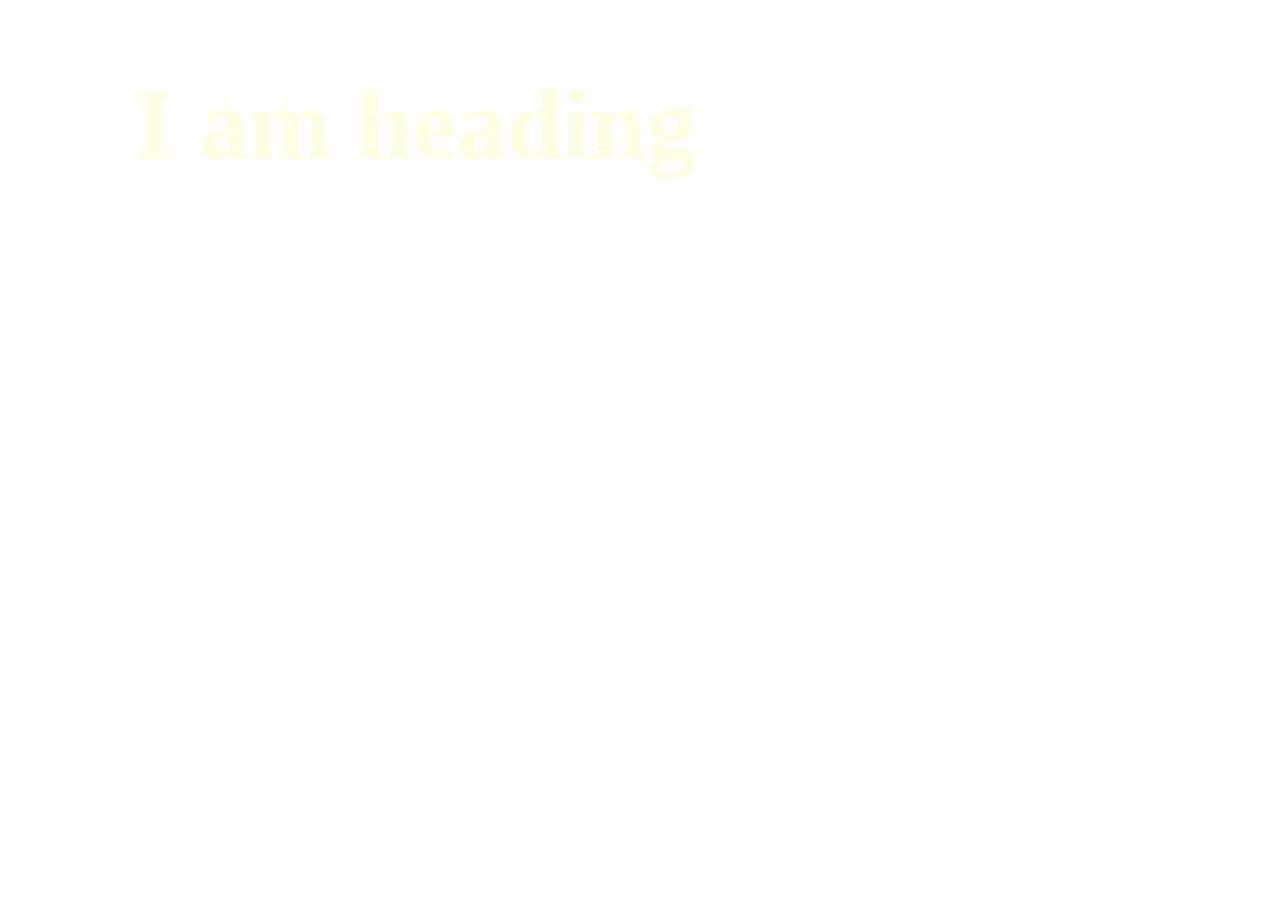
<file: section9_before/background/index.html>
<!DOCTYPE html>
<html lang="en">
<head>
    <meta charset="UTF-8">
    <meta http-equiv="X-UA-Compatible" content="IE=edge">
    <meta name="viewport" content="width=device-width, initial-scale=1.0">
    <link rel="stylesheet" href="app.css">
    <title>Document</title>
</head>
<body>
    <section>
        <h1>I am heading</h1>
    </section>
</body>
</html>
</file>
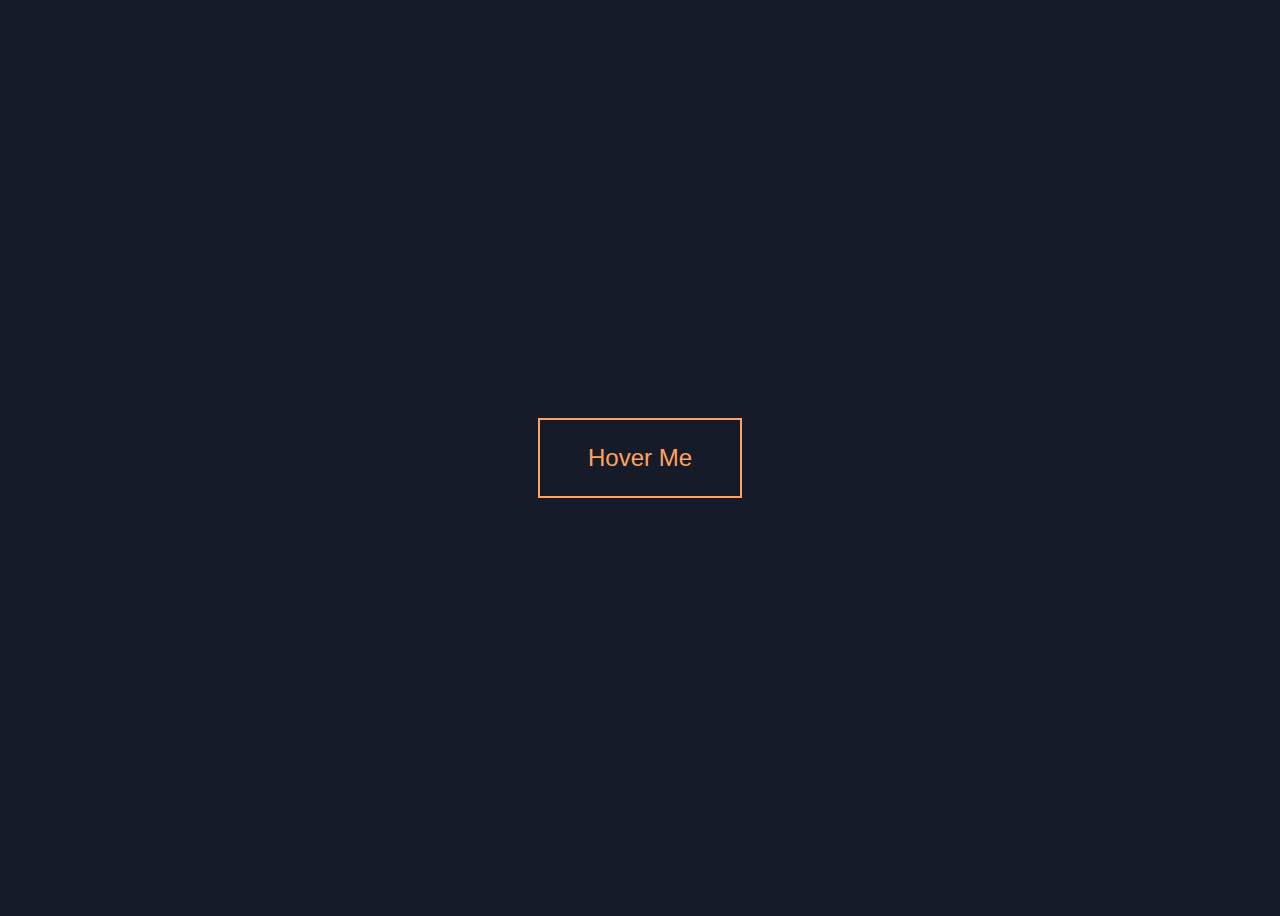
<file: section9_before/button/index.html>
<!DOCTYPE html>
<html lang="en">
    <head>
        <meta charset="UTF-8" />
        <meta http-equiv="X-UA-Compatible" content="IE=edge" />
        <meta name="viewport" content="width=device-width, initial-scale=1.0" />
        <link rel="stylesheet" href="app.css" />
        <link href="https://fonts.googleapis.com/css2?family=Roboto+Mono:wght@300&display=swap" rel="stylesheet">
        <title>Document</title>
    </head>
    <body>
        <div>
            <button>Hover Me</button>
        </div>
    </body>
</html>
</file>
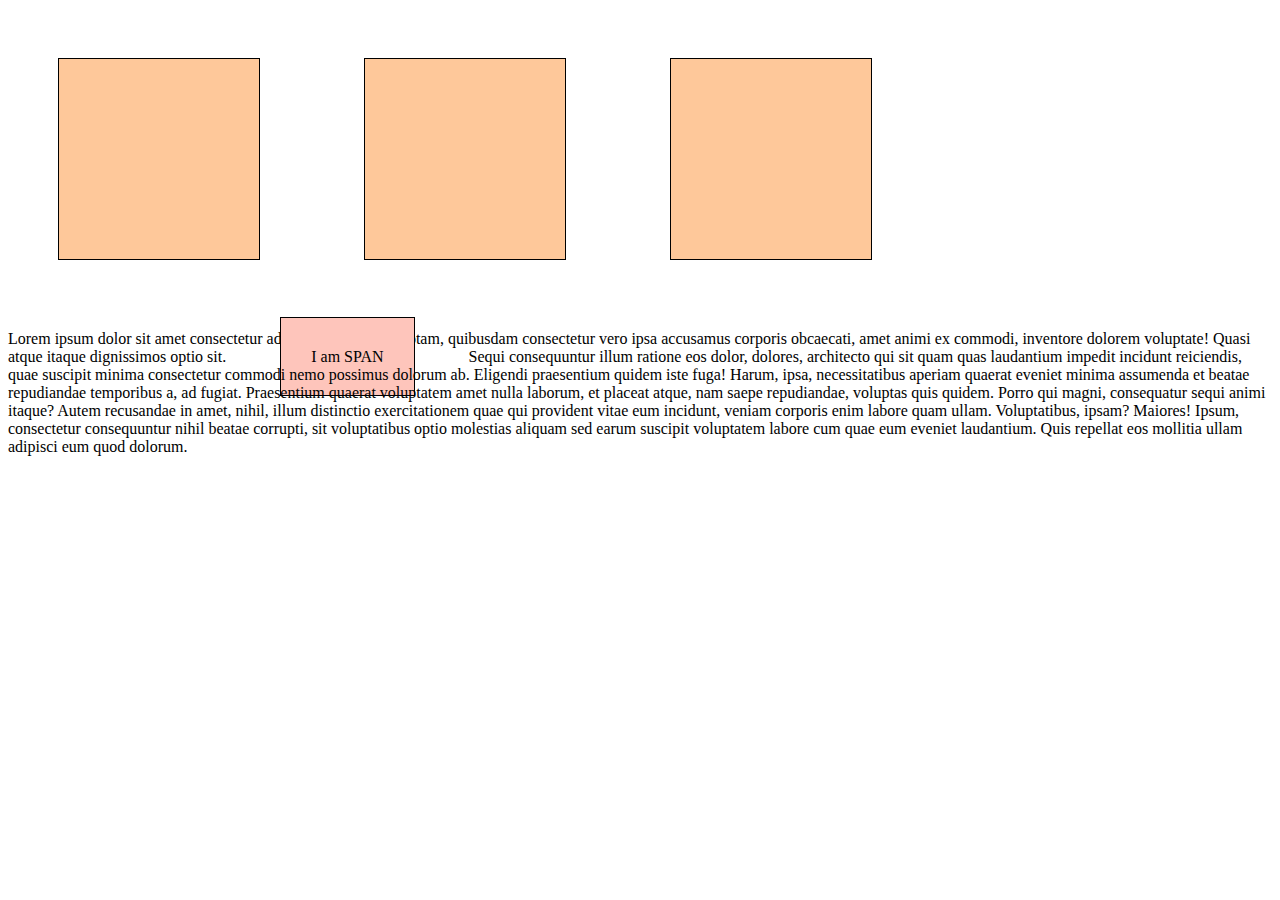
<file: section9_before/display/index.html>
<!DOCTYPE html>
<html lang="en">
    <head>
        <meta charset="UTF-8" />
        <meta http-equiv="X-UA-Compatible" content="IE=edge" />
        <meta name="viewport" content="width=device-width, initial-scale=1.0" />
        <link rel="stylesheet" href="app.css" />
        <title>Document</title>
    </head>
    <body>
        <!-- 
    <h1>I am H1</h1>
    <h1>I am also H1</h1>

    <span>I am Span</span>
    <span>I am Span, too</span> 
    -->
        <div></div>
        <div></div>
        <div></div>
        <h1>I am H1</h1>
        <h1>I am also H1</h1>
        <p>
            Lorem ipsum dolor sit amet consectetur adipisicing elit. Rem totam, quibusdam consectetur vero ipsa
            accusamus corporis obcaecati, amet animi ex commodi, inventore dolorem voluptate! Quasi atque itaque
            dignissimos optio sit.
            <span>I am SPAN</span>
            Sequi consequuntur illum ratione eos dolor, dolores, architecto qui sit quam quas laudantium impedit
            incidunt reiciendis, quae suscipit minima consectetur commodi nemo possimus dolorum ab. Eligendi praesentium
            quidem iste fuga! Harum, ipsa, necessitatibus aperiam quaerat eveniet minima assumenda et beatae repudiandae
            temporibus a, ad fugiat. Praesentium quaerat voluptatem amet nulla laborum, et placeat atque, nam saepe
            repudiandae, voluptas quis quidem. Porro qui magni, consequatur sequi animi itaque? Autem recusandae in
            amet, nihil, illum distinctio exercitationem quae qui provident vitae eum incidunt, veniam corporis enim
            labore quam ullam. Voluptatibus, ipsam? Maiores! Ipsum, consectetur consequuntur nihil beatae corrupti, sit
            voluptatibus optio molestias aliquam sed earum suscipit voluptatem labore cum quae eum eveniet laudantium.
            Quis repellat eos mollitia ullam adipisci eum quod dolorum.
        </p>
    </body>
</html>
</file>
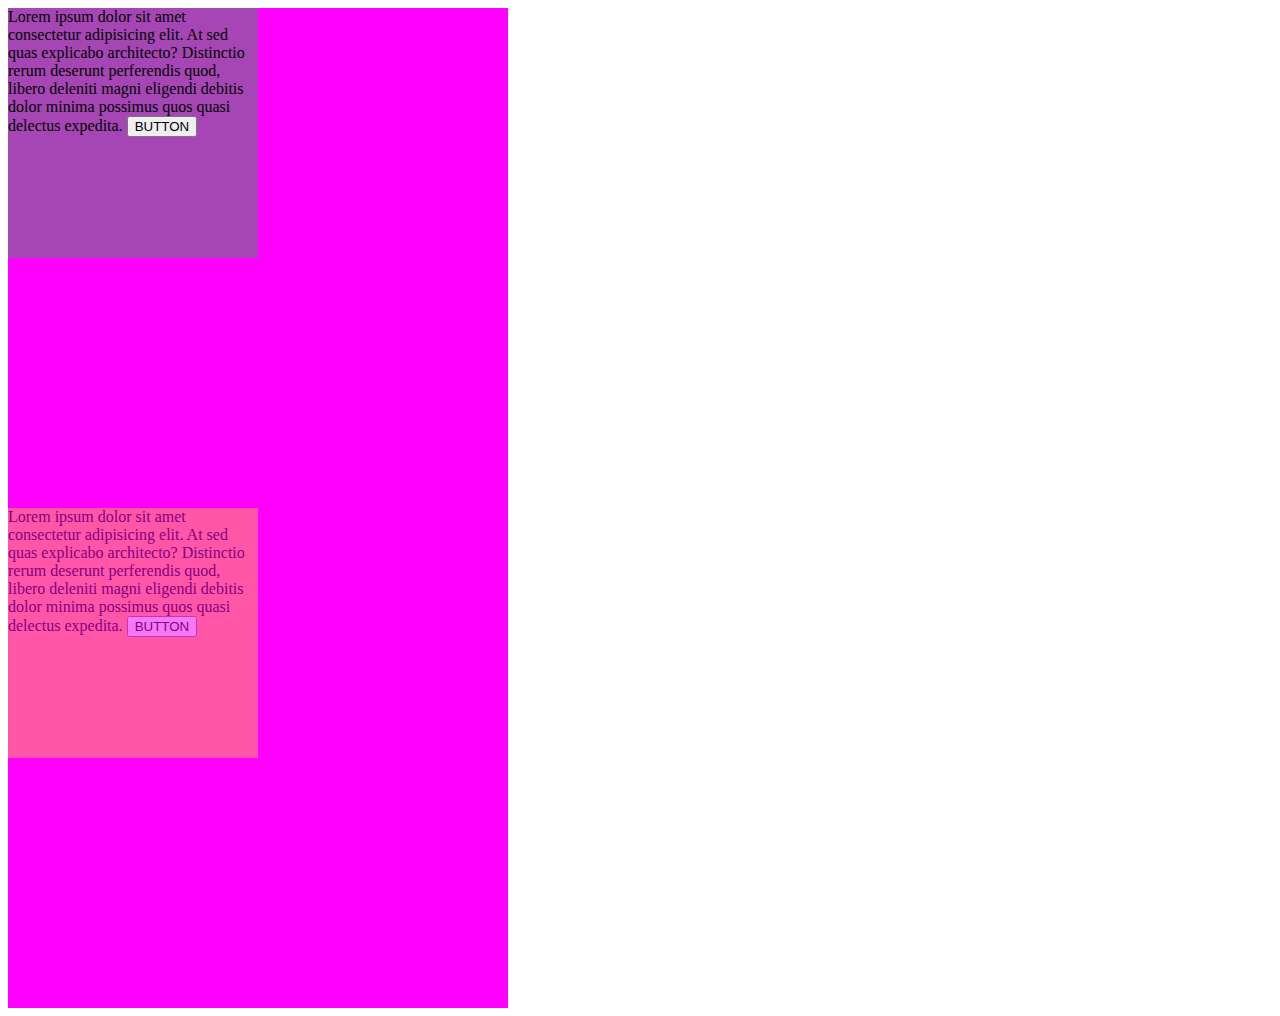
<file: section9_before/opacity/index.html>
<!DOCTYPE html>
<html lang="en">
    <head>
        <meta charset="UTF-8" />
        <meta http-equiv="X-UA-Compatible" content="IE=edge" />
        <meta name="viewport" content="width=device-width, initial-scale=1.0" />
        <title>Document</title>
        <link rel="stylesheet" href="app.css" />
    </head>
    <body>
        <section>
            <div id="rgba">
                Lorem ipsum dolor sit amet consectetur adipisicing elit. At sed quas explicabo architecto? Distinctio
                rerum deserunt perferendis quod, libero deleniti magni eligendi debitis dolor minima possimus quos quasi
                delectus expedita.
                <button>BUTTON</button>
            </div>
        </section>
        <section>
            <div id="opacity">
                Lorem ipsum dolor sit amet consectetur adipisicing elit. At sed quas explicabo architecto? Distinctio
                rerum deserunt perferendis quod, libero deleniti magni eligendi debitis dolor minima possimus quos quasi
                delectus expedita.
                <button>BUTTON</button>
            </div>
        </section>
    </body>
</html>
</file>
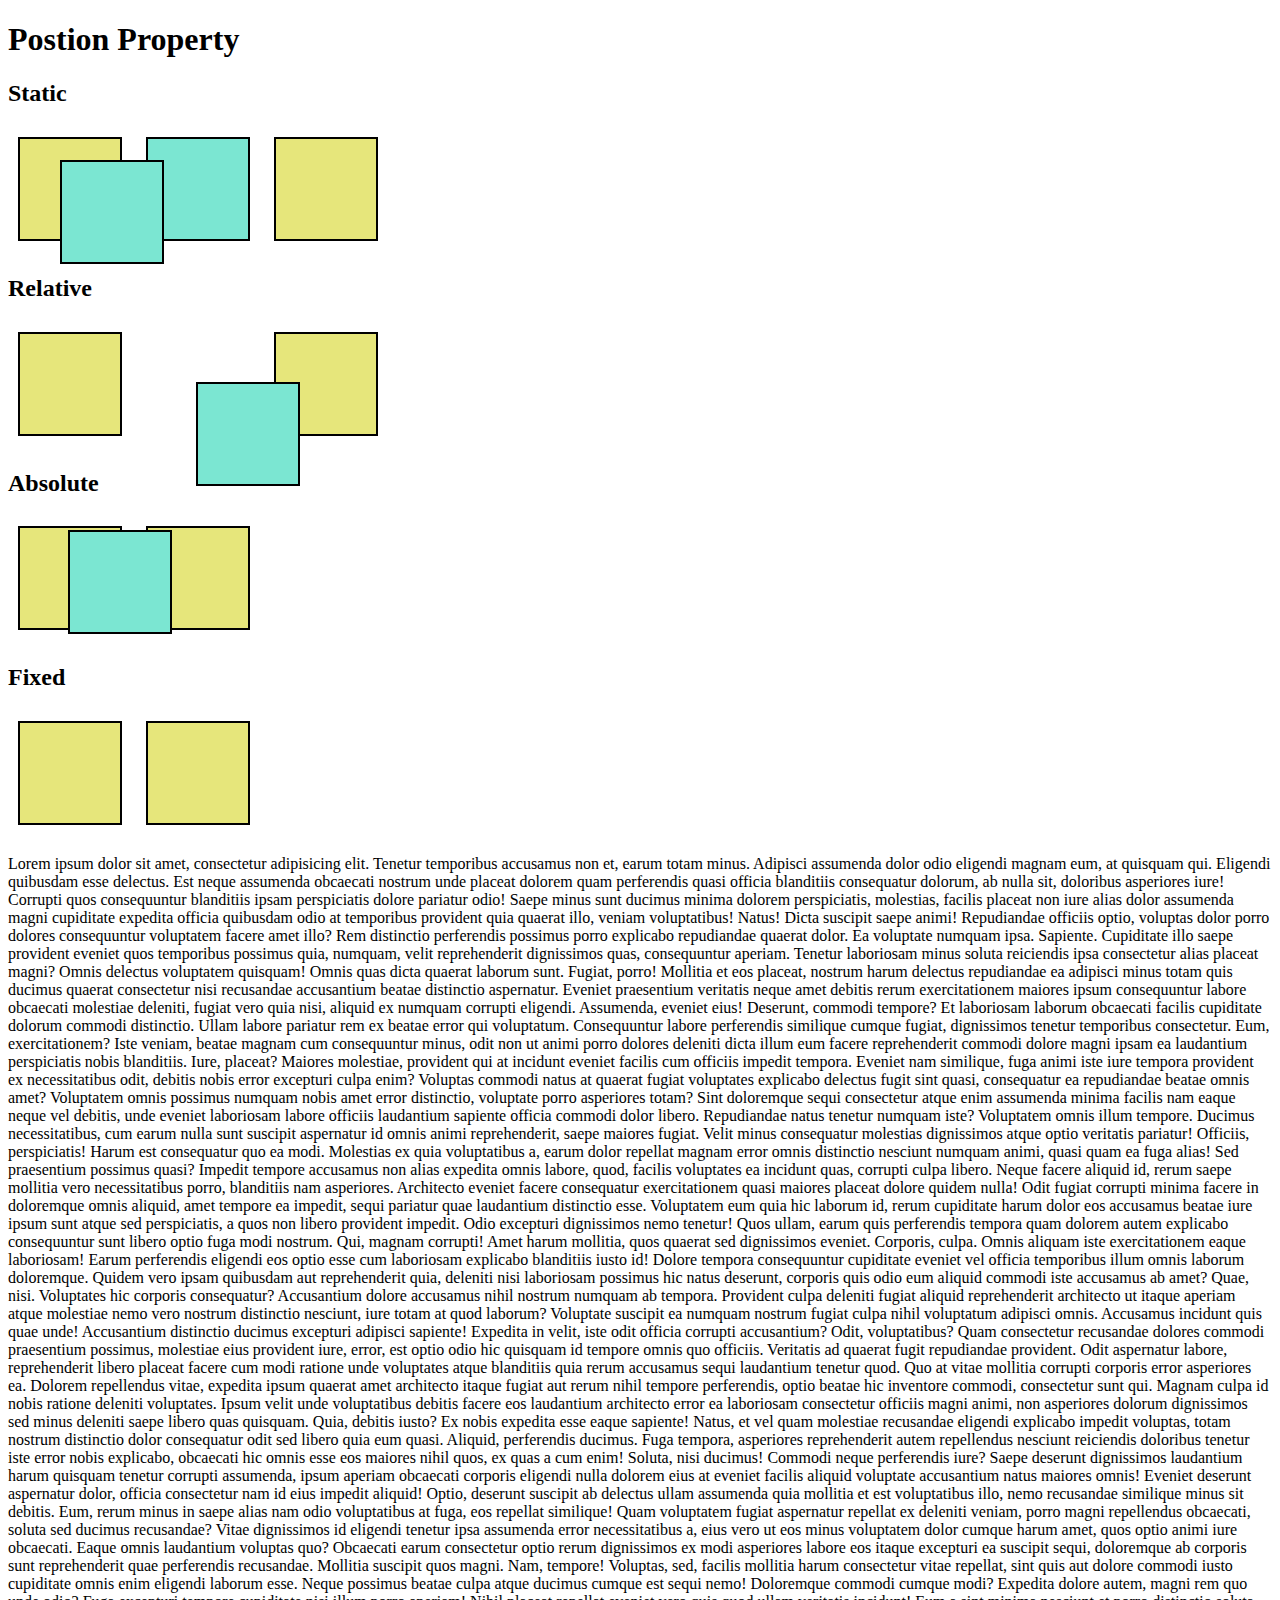
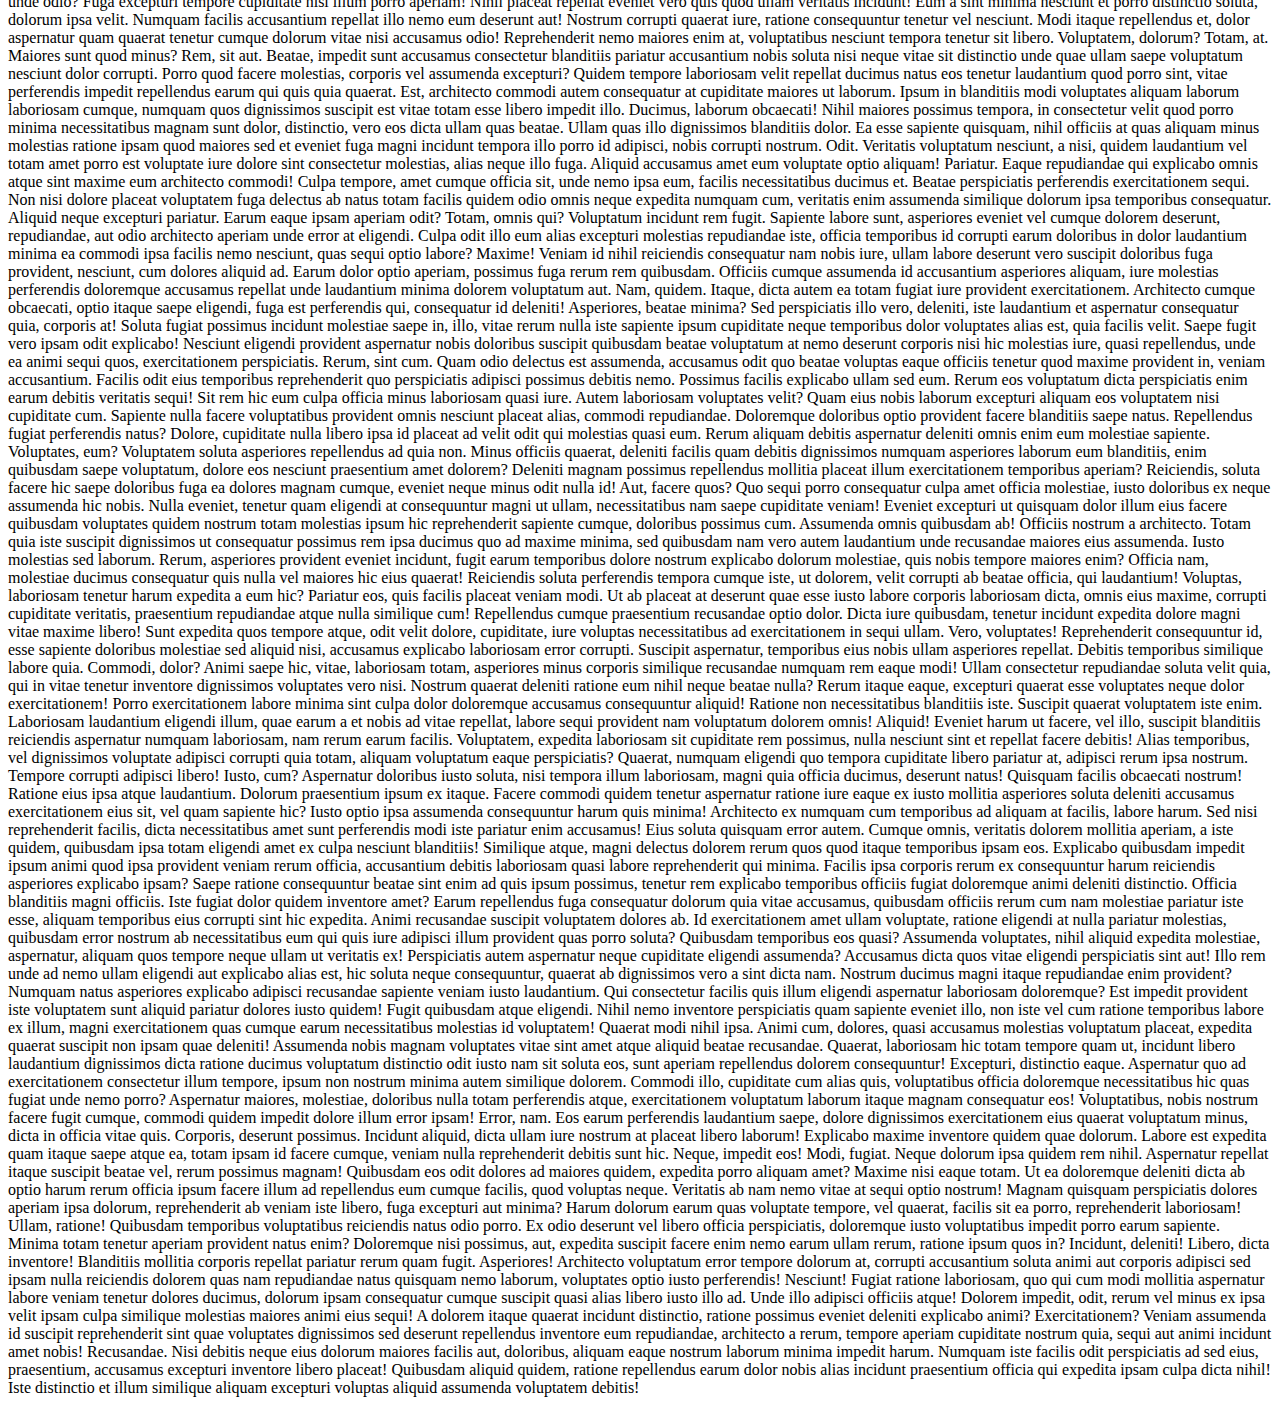
<file: section9_before/position/index.html>
<!DOCTYPE html>
<html lang="en">
    <head>
        <meta charset="UTF-8" />
        <meta http-equiv="X-UA-Compatible" content="IE=edge" />
        <meta name="viewport" content="width=device-width, initial-scale=1.0" />
        <link rel="stylesheet" href="app.css" />
        <title>Document</title>
    </head>
    <body>
        <h1>Postion Property</h1>
        <section id="static">
            <h2>Static</h2>
            <div></div>
            <div id="middle"></div>
            <div></div>
        </section>

        <section id="relative">
            <h2>Relative</h2>
            <div></div>
            <div id="middle"></div>
            <div></div>
        </section>
        <section id="absolute">
            <h2>Absolute</h2>
            <div></div>
            <div id="middle"></div>
            <div></div>
        </section>
        <section id="fixed">
            <h2>Fixed</h2>
            <div></div>
            <div id="middle"></div>
            <div></div>
        </section>
        <p>Lorem ipsum dolor sit amet, consectetur adipisicing elit. Tenetur temporibus accusamus non et, earum totam minus. Adipisci assumenda dolor odio eligendi magnam eum, at quisquam qui. Eligendi quibusdam esse delectus.
        Est neque assumenda obcaecati nostrum unde placeat dolorem quam perferendis quasi officia blanditiis consequatur dolorum, ab nulla sit, doloribus asperiores iure! Corrupti quos consequuntur blanditiis ipsam perspiciatis dolore pariatur odio!
        Saepe minus sunt ducimus minima dolorem perspiciatis, molestias, facilis placeat non iure alias dolor assumenda magni cupiditate expedita officia quibusdam odio at temporibus provident quia quaerat illo, veniam voluptatibus! Natus!
        Dicta suscipit saepe animi! Repudiandae officiis optio, voluptas dolor porro dolores consequuntur voluptatem facere amet illo? Rem distinctio perferendis possimus porro explicabo repudiandae quaerat dolor. Ea voluptate numquam ipsa. Sapiente.
        Cupiditate illo saepe provident eveniet quos temporibus possimus quia, numquam, velit reprehenderit dignissimos quas, consequuntur aperiam. Tenetur laboriosam minus soluta reiciendis ipsa consectetur alias placeat magni? Omnis delectus voluptatem quisquam!
        Omnis quas dicta quaerat laborum sunt. Fugiat, porro! Mollitia et eos placeat, nostrum harum delectus repudiandae ea adipisci minus totam quis ducimus quaerat consectetur nisi recusandae accusantium beatae distinctio aspernatur.
        Eveniet praesentium veritatis neque amet debitis rerum exercitationem maiores ipsum consequuntur labore obcaecati molestiae deleniti, fugiat vero quia nisi, aliquid ex numquam corrupti eligendi. Assumenda, eveniet eius! Deserunt, commodi tempore?
        Et laboriosam laborum obcaecati facilis cupiditate dolorum commodi distinctio. Ullam labore pariatur rem ex beatae error qui voluptatum. Consequuntur labore perferendis similique cumque fugiat, dignissimos tenetur temporibus consectetur. Eum, exercitationem?
        Iste veniam, beatae magnam cum consequuntur minus, odit non ut animi porro dolores deleniti dicta illum eum facere reprehenderit commodi dolore magni ipsam ea laudantium perspiciatis nobis blanditiis. Iure, placeat?
        Maiores molestiae, provident qui at incidunt eveniet facilis cum officiis impedit tempora. Eveniet nam similique, fuga animi iste iure tempora provident ex necessitatibus odit, debitis nobis error excepturi culpa enim?
        Voluptas commodi natus at quaerat fugiat voluptates explicabo delectus fugit sint quasi, consequatur ea repudiandae beatae omnis amet? Voluptatem omnis possimus numquam nobis amet error distinctio, voluptate porro asperiores totam?
        Sint doloremque sequi consectetur atque enim assumenda minima facilis nam eaque neque vel debitis, unde eveniet laboriosam labore officiis laudantium sapiente officia commodi dolor libero. Repudiandae natus tenetur numquam iste?
        Voluptatem omnis illum tempore. Ducimus necessitatibus, cum earum nulla sunt suscipit aspernatur id omnis animi reprehenderit, saepe maiores fugiat. Velit minus consequatur molestias dignissimos atque optio veritatis pariatur! Officiis, perspiciatis!
        Harum est consequatur quo ea modi. Molestias ex quia voluptatibus a, earum dolor repellat magnam error omnis distinctio nesciunt numquam animi, quasi quam ea fuga alias! Sed praesentium possimus quasi?
        Impedit tempore accusamus non alias expedita omnis labore, quod, facilis voluptates ea incidunt quas, corrupti culpa libero. Neque facere aliquid id, rerum saepe mollitia vero necessitatibus porro, blanditiis nam asperiores.
        Architecto eveniet facere consequatur exercitationem quasi maiores placeat dolore quidem nulla! Odit fugiat corrupti minima facere in doloremque omnis aliquid, amet tempore ea impedit, sequi pariatur quae laudantium distinctio esse.
        Voluptatem eum quia hic laborum id, rerum cupiditate harum dolor eos accusamus beatae iure ipsum sunt atque sed perspiciatis, a quos non libero provident impedit. Odio excepturi dignissimos nemo tenetur!
        Quos ullam, earum quis perferendis tempora quam dolorem autem explicabo consequuntur sunt libero optio fuga modi nostrum. Qui, magnam corrupti! Amet harum mollitia, quos quaerat sed dignissimos eveniet. Corporis, culpa.
        Omnis aliquam iste exercitationem eaque laboriosam! Earum perferendis eligendi eos optio esse cum laboriosam explicabo blanditiis iusto id! Dolore tempora consequuntur cupiditate eveniet vel officia temporibus illum omnis laborum doloremque.
        Quidem vero ipsam quibusdam aut reprehenderit quia, deleniti nisi laboriosam possimus hic natus deserunt, corporis quis odio eum aliquid commodi iste accusamus ab amet? Quae, nisi. Voluptates hic corporis consequatur?
        Accusantium dolore accusamus nihil nostrum numquam ab tempora. Provident culpa deleniti fugiat aliquid reprehenderit architecto ut itaque aperiam atque molestiae nemo vero nostrum distinctio nesciunt, iure totam at quod laborum?
        Voluptate suscipit ea numquam nostrum fugiat culpa nihil voluptatum adipisci omnis. Accusamus incidunt quis quae unde! Accusantium distinctio ducimus excepturi adipisci sapiente! Expedita in velit, iste odit officia corrupti accusantium?
        Odit, voluptatibus? Quam consectetur recusandae dolores commodi praesentium possimus, molestiae eius provident iure, error, est optio odio hic quisquam id tempore omnis quo officiis. Veritatis ad quaerat fugit repudiandae provident.
        Odit aspernatur labore, reprehenderit libero placeat facere cum modi ratione unde voluptates atque blanditiis quia rerum accusamus sequi laudantium tenetur quod. Quo at vitae mollitia corrupti corporis error asperiores ea.
        Dolorem repellendus vitae, expedita ipsum quaerat amet architecto itaque fugiat aut rerum nihil tempore perferendis, optio beatae hic inventore commodi, consectetur sunt qui. Magnam culpa id nobis ratione deleniti voluptates.
        Ipsum velit unde voluptatibus debitis facere eos laudantium architecto error ea laboriosam consectetur officiis magni animi, non asperiores dolorum dignissimos sed minus deleniti saepe libero quas quisquam. Quia, debitis iusto?
        Ex nobis expedita esse eaque sapiente! Natus, et vel quam molestiae recusandae eligendi explicabo impedit voluptas, totam nostrum distinctio dolor consequatur odit sed libero quia eum quasi. Aliquid, perferendis ducimus.
        Fuga tempora, asperiores reprehenderit autem repellendus nesciunt reiciendis doloribus tenetur iste error nobis explicabo, obcaecati hic omnis esse eos maiores nihil quos, ex quas a cum enim! Soluta, nisi ducimus!
        Commodi neque perferendis iure? Saepe deserunt dignissimos laudantium harum quisquam tenetur corrupti assumenda, ipsum aperiam obcaecati corporis eligendi nulla dolorem eius at eveniet facilis aliquid voluptate accusantium natus maiores omnis!
        Eveniet deserunt aspernatur dolor, officia consectetur nam id eius impedit aliquid! Optio, deserunt suscipit ab delectus ullam assumenda quia mollitia et est voluptatibus illo, nemo recusandae similique minus sit debitis.
        Eum, rerum minus in saepe alias nam odio voluptatibus at fuga, eos repellat similique! Quam voluptatem fugiat aspernatur repellat ex deleniti veniam, porro magni repellendus obcaecati, soluta sed ducimus recusandae?
        Vitae dignissimos id eligendi tenetur ipsa assumenda error necessitatibus a, eius vero ut eos minus voluptatem dolor cumque harum amet, quos optio animi iure obcaecati. Eaque omnis laudantium voluptas quo?
        Obcaecati earum consectetur optio rerum dignissimos ex modi asperiores labore eos itaque excepturi ea suscipit sequi, doloremque ab corporis sunt reprehenderit quae perferendis recusandae. Mollitia suscipit quos magni. Nam, tempore!
        Voluptas, sed, facilis mollitia harum consectetur vitae repellat, sint quis aut dolore commodi iusto cupiditate omnis enim eligendi laborum esse. Neque possimus beatae culpa atque ducimus cumque est sequi nemo!
        Doloremque commodi cumque modi? Expedita dolore autem, magni rem quo unde odio? Fuga excepturi tempore cupiditate nisi illum porro aperiam! Nihil placeat repellat eveniet vero quis quod ullam veritatis incidunt!
        Eum a sint minima nesciunt et porro distinctio soluta, dolorum ipsa velit. Numquam facilis accusantium repellat illo nemo eum deserunt aut! Nostrum corrupti quaerat iure, ratione consequuntur tenetur vel nesciunt.
        Modi itaque repellendus et, dolor aspernatur quam quaerat tenetur cumque dolorum vitae nisi accusamus odio! Reprehenderit nemo maiores enim at, voluptatibus nesciunt tempora tenetur sit libero. Voluptatem, dolorum? Totam, at.
        Maiores sunt quod minus? Rem, sit aut. Beatae, impedit sunt accusamus consectetur blanditiis pariatur accusantium nobis soluta nisi neque vitae sit distinctio unde quae ullam saepe voluptatum nesciunt dolor corrupti.
        Porro quod facere molestias, corporis vel assumenda excepturi? Quidem tempore laboriosam velit repellat ducimus natus eos tenetur laudantium quod porro sint, vitae perferendis impedit repellendus earum qui quis quia quaerat.
        Est, architecto commodi autem consequatur at cupiditate maiores ut laborum. Ipsum in blanditiis modi voluptates aliquam laborum laboriosam cumque, numquam quos dignissimos suscipit est vitae totam esse libero impedit illo.
        Ducimus, laborum obcaecati! Nihil maiores possimus tempora, in consectetur velit quod porro minima necessitatibus magnam sunt dolor, distinctio, vero eos dicta ullam quas beatae. Ullam quas illo dignissimos blanditiis dolor.
        Ea esse sapiente quisquam, nihil officiis at quas aliquam minus molestias ratione ipsam quod maiores sed et eveniet fuga magni incidunt tempora illo porro id adipisci, nobis corrupti nostrum. Odit.
        Veritatis voluptatum nesciunt, a nisi, quidem laudantium vel totam amet porro est voluptate iure dolore sint consectetur molestias, alias neque illo fuga. Aliquid accusamus amet eum voluptate optio aliquam! Pariatur.
        Eaque repudiandae qui explicabo omnis atque sint maxime eum architecto commodi! Culpa tempore, amet cumque officia sit, unde nemo ipsa eum, facilis necessitatibus ducimus et. Beatae perspiciatis perferendis exercitationem sequi.
        Non nisi dolore placeat voluptatem fuga delectus ab natus totam facilis quidem odio omnis neque expedita numquam cum, veritatis enim assumenda similique dolorum ipsa temporibus consequatur. Aliquid neque excepturi pariatur.
        Earum eaque ipsam aperiam odit? Totam, omnis qui? Voluptatum incidunt rem fugit. Sapiente labore sunt, asperiores eveniet vel cumque dolorem deserunt, repudiandae, aut odio architecto aperiam unde error at eligendi.
        Culpa odit illo eum alias excepturi molestias repudiandae iste, officia temporibus id corrupti earum doloribus in dolor laudantium minima ea commodi ipsa facilis nemo nesciunt, quas sequi optio labore? Maxime!
        Veniam id nihil reiciendis consequatur nam nobis iure, ullam labore deserunt vero suscipit doloribus fuga provident, nesciunt, cum dolores aliquid ad. Earum dolor optio aperiam, possimus fuga rerum rem quibusdam.
        Officiis cumque assumenda id accusantium asperiores aliquam, iure molestias perferendis doloremque accusamus repellat unde laudantium minima dolorem voluptatum aut. Nam, quidem. Itaque, dicta autem ea totam fugiat iure provident exercitationem.
        Architecto cumque obcaecati, optio itaque saepe eligendi, fuga est perferendis qui, consequatur id deleniti! Asperiores, beatae minima? Sed perspiciatis illo vero, deleniti, iste laudantium et aspernatur consequatur quia, corporis at!
        Soluta fugiat possimus incidunt molestiae saepe in, illo, vitae rerum nulla iste sapiente ipsum cupiditate neque temporibus dolor voluptates alias est, quia facilis velit. Saepe fugit vero ipsam odit explicabo!
        Nesciunt eligendi provident aspernatur nobis doloribus suscipit quibusdam beatae voluptatum at nemo deserunt corporis nisi hic molestias iure, quasi repellendus, unde ea animi sequi quos, exercitationem perspiciatis. Rerum, sint cum.
        Quam odio delectus est assumenda, accusamus odit quo beatae voluptas eaque officiis tenetur quod maxime provident in, veniam accusantium. Facilis odit eius temporibus reprehenderit quo perspiciatis adipisci possimus debitis nemo.
        Possimus facilis explicabo ullam sed eum. Rerum eos voluptatum dicta perspiciatis enim earum debitis veritatis sequi! Sit rem hic eum culpa officia minus laboriosam quasi iure. Autem laboriosam voluptates velit?
        Quam eius nobis laborum excepturi aliquam eos voluptatem nisi cupiditate cum. Sapiente nulla facere voluptatibus provident omnis nesciunt placeat alias, commodi repudiandae. Doloremque doloribus optio provident facere blanditiis saepe natus.
        Repellendus fugiat perferendis natus? Dolore, cupiditate nulla libero ipsa id placeat ad velit odit qui molestias quasi eum. Rerum aliquam debitis aspernatur deleniti omnis enim eum molestiae sapiente. Voluptates, eum?
        Voluptatem soluta asperiores repellendus ad quia non. Minus officiis quaerat, deleniti facilis quam debitis dignissimos numquam asperiores laborum eum blanditiis, enim quibusdam saepe voluptatum, dolore eos nesciunt praesentium amet dolorem?
        Deleniti magnam possimus repellendus mollitia placeat illum exercitationem temporibus aperiam? Reiciendis, soluta facere hic saepe doloribus fuga ea dolores magnam cumque, eveniet neque minus odit nulla id! Aut, facere quos?
        Quo sequi porro consequatur culpa amet officia molestiae, iusto doloribus ex neque assumenda hic nobis. Nulla eveniet, tenetur quam eligendi at consequuntur magni ut ullam, necessitatibus nam saepe cupiditate veniam!
        Eveniet excepturi ut quisquam dolor illum eius facere quibusdam voluptates quidem nostrum totam molestias ipsum hic reprehenderit sapiente cumque, doloribus possimus cum. Assumenda omnis quibusdam ab! Officiis nostrum a architecto.
        Totam quia iste suscipit dignissimos ut consequatur possimus rem ipsa ducimus quo ad maxime minima, sed quibusdam nam vero autem laudantium unde recusandae maiores eius assumenda. Iusto molestias sed laborum.
        Rerum, asperiores provident eveniet incidunt, fugit earum temporibus dolore nostrum explicabo dolorum molestiae, quis nobis tempore maiores enim? Officia nam, molestiae ducimus consequatur quis nulla vel maiores hic eius quaerat!
        Reiciendis soluta perferendis tempora cumque iste, ut dolorem, velit corrupti ab beatae officia, qui laudantium! Voluptas, laboriosam tenetur harum expedita a eum hic? Pariatur eos, quis facilis placeat veniam modi.
        Ut ab placeat at deserunt quae esse iusto labore corporis laboriosam dicta, omnis eius maxime, corrupti cupiditate veritatis, praesentium repudiandae atque nulla similique cum! Repellendus cumque praesentium recusandae optio dolor.
        Dicta iure quibusdam, tenetur incidunt expedita dolore magni vitae maxime libero! Sunt expedita quos tempore atque, odit velit dolore, cupiditate, iure voluptas necessitatibus ad exercitationem in sequi ullam. Vero, voluptates!
        Reprehenderit consequuntur id, esse sapiente doloribus molestiae sed aliquid nisi, accusamus explicabo laboriosam error corrupti. Suscipit aspernatur, temporibus eius nobis ullam asperiores repellat. Debitis temporibus similique labore quia. Commodi, dolor?
        Animi saepe hic, vitae, laboriosam totam, asperiores minus corporis similique recusandae numquam rem eaque modi! Ullam consectetur repudiandae soluta velit quia, qui in vitae tenetur inventore dignissimos voluptates vero nisi.
        Nostrum quaerat deleniti ratione eum nihil neque beatae nulla? Rerum itaque eaque, excepturi quaerat esse voluptates neque dolor exercitationem! Porro exercitationem labore minima sint culpa dolor doloremque accusamus consequuntur aliquid!
        Ratione non necessitatibus blanditiis iste. Suscipit quaerat voluptatem iste enim. Laboriosam laudantium eligendi illum, quae earum a et nobis ad vitae repellat, labore sequi provident nam voluptatum dolorem omnis! Aliquid!
        Eveniet harum ut facere, vel illo, suscipit blanditiis reiciendis aspernatur numquam laboriosam, nam rerum earum facilis. Voluptatem, expedita laboriosam sit cupiditate rem possimus, nulla nesciunt sint et repellat facere debitis!
        Alias temporibus, vel dignissimos voluptate adipisci corrupti quia totam, aliquam voluptatum eaque perspiciatis? Quaerat, numquam eligendi quo tempora cupiditate libero pariatur at, adipisci rerum ipsa nostrum. Tempore corrupti adipisci libero!
        Iusto, cum? Aspernatur doloribus iusto soluta, nisi tempora illum laboriosam, magni quia officia ducimus, deserunt natus! Quisquam facilis obcaecati nostrum! Ratione eius ipsa atque laudantium. Dolorum praesentium ipsum ex itaque.
        Facere commodi quidem tenetur aspernatur ratione iure eaque ex iusto mollitia asperiores soluta deleniti accusamus exercitationem eius sit, vel quam sapiente hic? Iusto optio ipsa assumenda consequuntur harum quis minima!
        Architecto ex numquam cum temporibus ad aliquam at facilis, labore harum. Sed nisi reprehenderit facilis, dicta necessitatibus amet sunt perferendis modi iste pariatur enim accusamus! Eius soluta quisquam error autem.
        Cumque omnis, veritatis dolorem mollitia aperiam, a iste quidem, quibusdam ipsa totam eligendi amet ex culpa nesciunt blanditiis! Similique atque, magni delectus dolorem rerum quos quod itaque temporibus ipsam eos.
        Explicabo quibusdam impedit ipsum animi quod ipsa provident veniam rerum officia, accusantium debitis laboriosam quasi labore reprehenderit qui minima. Facilis ipsa corporis rerum ex consequuntur harum reiciendis asperiores explicabo ipsam?
        Saepe ratione consequuntur beatae sint enim ad quis ipsum possimus, tenetur rem explicabo temporibus officiis fugiat doloremque animi deleniti distinctio. Officia blanditiis magni officiis. Iste fugiat dolor quidem inventore amet?
        Earum repellendus fuga consequatur dolorum quia vitae accusamus, quibusdam officiis rerum cum nam molestiae pariatur iste esse, aliquam temporibus eius corrupti sint hic expedita. Animi recusandae suscipit voluptatem dolores ab.
        Id exercitationem amet ullam voluptate, ratione eligendi at nulla pariatur molestias, quibusdam error nostrum ab necessitatibus eum qui quis iure adipisci illum provident quas porro soluta? Quibusdam temporibus eos quasi?
        Assumenda voluptates, nihil aliquid expedita molestiae, aspernatur, aliquam quos tempore neque ullam ut veritatis ex! Perspiciatis autem aspernatur neque cupiditate eligendi assumenda? Accusamus dicta quos vitae eligendi perspiciatis sint aut!
        Illo rem unde ad nemo ullam eligendi aut explicabo alias est, hic soluta neque consequuntur, quaerat ab dignissimos vero a sint dicta nam. Nostrum ducimus magni itaque repudiandae enim provident?
        Numquam natus asperiores explicabo adipisci recusandae sapiente veniam iusto laudantium. Qui consectetur facilis quis illum eligendi aspernatur laboriosam doloremque? Est impedit provident iste voluptatem sunt aliquid pariatur dolores iusto quidem!
        Fugit quibusdam atque eligendi. Nihil nemo inventore perspiciatis quam sapiente eveniet illo, non iste vel cum ratione temporibus labore ex illum, magni exercitationem quas cumque earum necessitatibus molestias id voluptatem!
        Quaerat modi nihil ipsa. Animi cum, dolores, quasi accusamus molestias voluptatum placeat, expedita quaerat suscipit non ipsam quae deleniti! Assumenda nobis magnam voluptates vitae sint amet atque aliquid beatae recusandae.
        Quaerat, laboriosam hic totam tempore quam ut, incidunt libero laudantium dignissimos dicta ratione ducimus voluptatum distinctio odit iusto nam sit soluta eos, sunt aperiam repellendus dolorem consequuntur! Excepturi, distinctio eaque.
        Aspernatur quo ad exercitationem consectetur illum tempore, ipsum non nostrum minima autem similique dolorem. Commodi illo, cupiditate cum alias quis, voluptatibus officia doloremque necessitatibus hic quas fugiat unde nemo porro?
        Aspernatur maiores, molestiae, doloribus nulla totam perferendis atque, exercitationem voluptatum laborum itaque magnam consequatur eos! Voluptatibus, nobis nostrum facere fugit cumque, commodi quidem impedit dolore illum error ipsam! Error, nam.
        Eos earum perferendis laudantium saepe, dolore dignissimos exercitationem eius quaerat voluptatum minus, dicta in officia vitae quis. Corporis, deserunt possimus. Incidunt aliquid, dicta ullam iure nostrum at placeat libero laborum!
        Explicabo maxime inventore quidem quae dolorum. Labore est expedita quam itaque saepe atque ea, totam ipsam id facere cumque, veniam nulla reprehenderit debitis sunt hic. Neque, impedit eos! Modi, fugiat.
        Neque dolorum ipsa quidem rem nihil. Aspernatur repellat itaque suscipit beatae vel, rerum possimus magnam! Quibusdam eos odit dolores ad maiores quidem, expedita porro aliquam amet? Maxime nisi eaque totam.
        Ut ea doloremque deleniti dicta ab optio harum rerum officia ipsum facere illum ad repellendus eum cumque facilis, quod voluptas neque. Veritatis ab nam nemo vitae at sequi optio nostrum!
        Magnam quisquam perspiciatis dolores aperiam ipsa dolorum, reprehenderit ab veniam iste libero, fuga excepturi aut minima? Harum dolorum earum quas voluptate tempore, vel quaerat, facilis sit ea porro, reprehenderit laboriosam!
        Ullam, ratione! Quibusdam temporibus voluptatibus reiciendis natus odio porro. Ex odio deserunt vel libero officia perspiciatis, doloremque iusto voluptatibus impedit porro earum sapiente. Minima totam tenetur aperiam provident natus enim?
        Doloremque nisi possimus, aut, expedita suscipit facere enim nemo earum ullam rerum, ratione ipsum quos in? Incidunt, deleniti! Libero, dicta inventore! Blanditiis mollitia corporis repellat pariatur rerum quam fugit. Asperiores!
        Architecto voluptatum error tempore dolorum at, corrupti accusantium soluta animi aut corporis adipisci sed ipsam nulla reiciendis dolorem quas nam repudiandae natus quisquam nemo laborum, voluptates optio iusto perferendis! Nesciunt!
        Fugiat ratione laboriosam, quo qui cum modi mollitia aspernatur labore veniam tenetur dolores ducimus, dolorum ipsam consequatur cumque suscipit quasi alias libero iusto illo ad. Unde illo adipisci officiis atque!
        Dolorem impedit, odit, rerum vel minus ex ipsa velit ipsam culpa similique molestias maiores animi eius sequi! A dolorem itaque quaerat incidunt distinctio, ratione possimus eveniet deleniti explicabo animi? Exercitationem?
        Veniam assumenda id suscipit reprehenderit sint quae voluptates dignissimos sed deserunt repellendus inventore eum repudiandae, architecto a rerum, tempore aperiam cupiditate nostrum quia, sequi aut animi incidunt amet nobis! Recusandae.
        Nisi debitis neque eius dolorum maiores facilis aut, doloribus, aliquam eaque nostrum laborum minima impedit harum. Numquam iste facilis odit perspiciatis ad sed eius, praesentium, accusamus excepturi inventore libero placeat!
        Quibusdam aliquid quidem, ratione repellendus earum dolor nobis alias incidunt praesentium officia qui expedita ipsam culpa dicta nihil! Iste distinctio et illum similique aliquam excepturi voluptas aliquid assumenda voluptatem debitis!</p>
    </body>
</html>
</file>
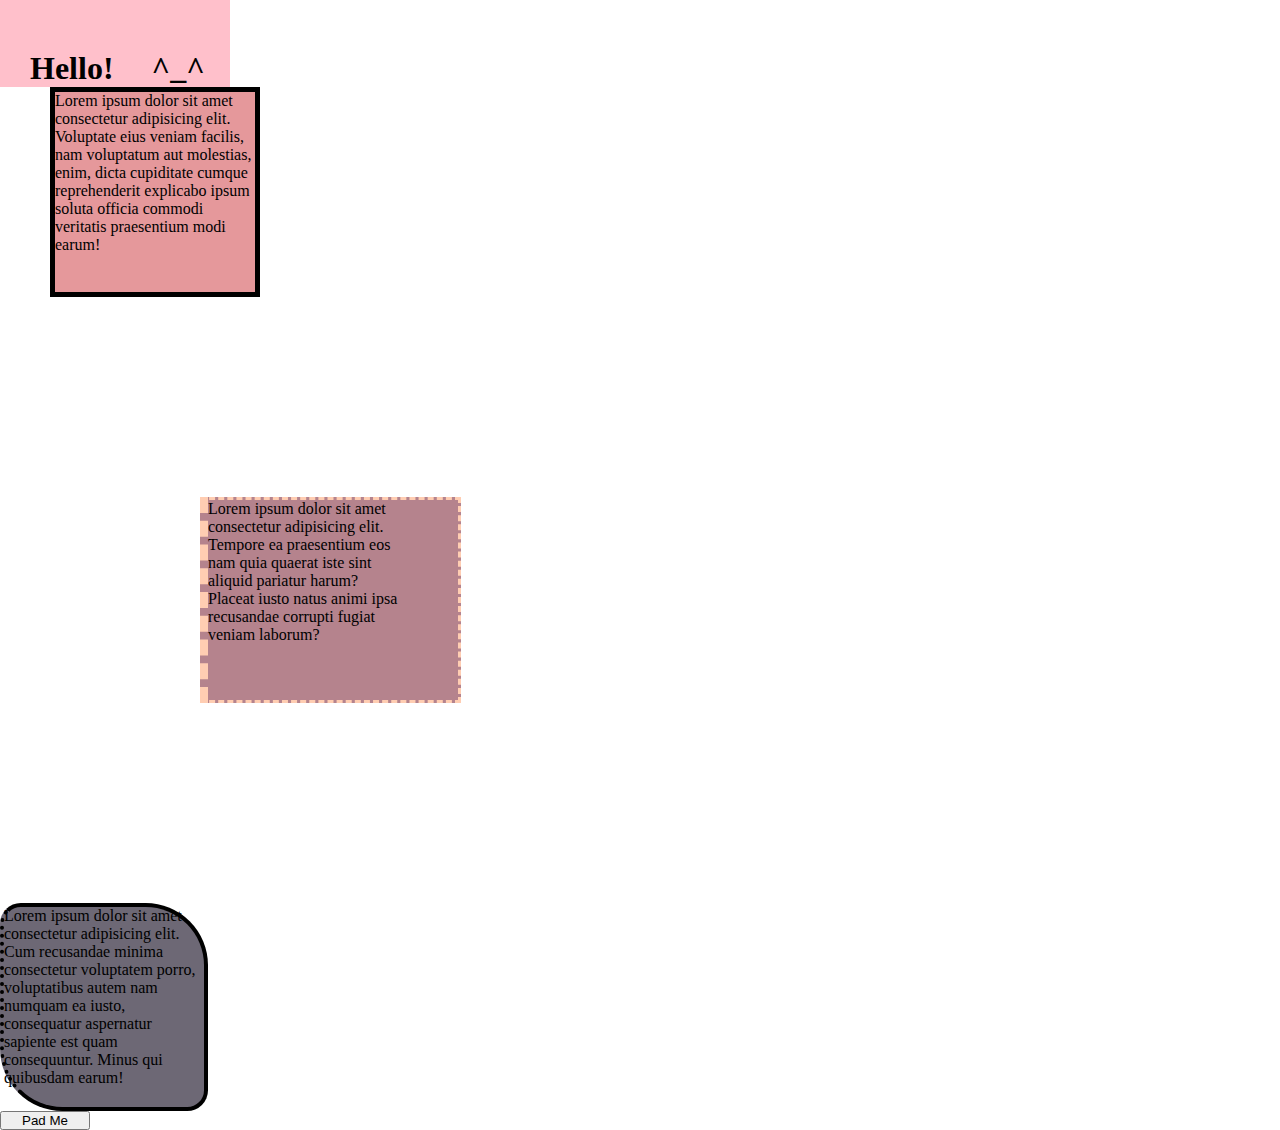
<file: section9_before/section8_box_model/index.html>
<!DOCTYPE html>
<html lang="en">
    <head>
        <meta charset="UTF-8" />
        <meta http-equiv="X-UA-Compatible" content="IE=edge" />
        <meta name="viewport" content="width=device-width, initial-scale=1.0" />
        <link rel="stylesheet" href="app.css">
        <title>Document</title>
    </head>
    <body>
        <h1>Hello! <span>^_^</span></h1>
        <div id="one">
            Lorem ipsum dolor sit amet consectetur adipisicing elit. Voluptate eius veniam facilis, nam voluptatum aut
            molestias, enim, dicta cupiditate cumque reprehenderit explicabo ipsum soluta officia commodi veritatis
            praesentium modi earum!
        </div>
        <div id="two">
            Lorem ipsum dolor sit amet consectetur adipisicing elit. Tempore ea praesentium eos nam quia quaerat iste
            sint aliquid pariatur harum? Placeat iusto natus animi ipsa recusandae corrupti fugiat veniam laborum?
        </div>
        <div id="three">
            Lorem ipsum dolor sit amet consectetur adipisicing elit. Cum recusandae minima consectetur voluptatem porro,
            voluptatibus autem nam numquam ea iusto, consequatur aspernatur sapiente est quam consequuntur. Minus qui
            quibusdam earum!
        </div>
        <button>Pad Me</button>
    </body>
</html>
</file>
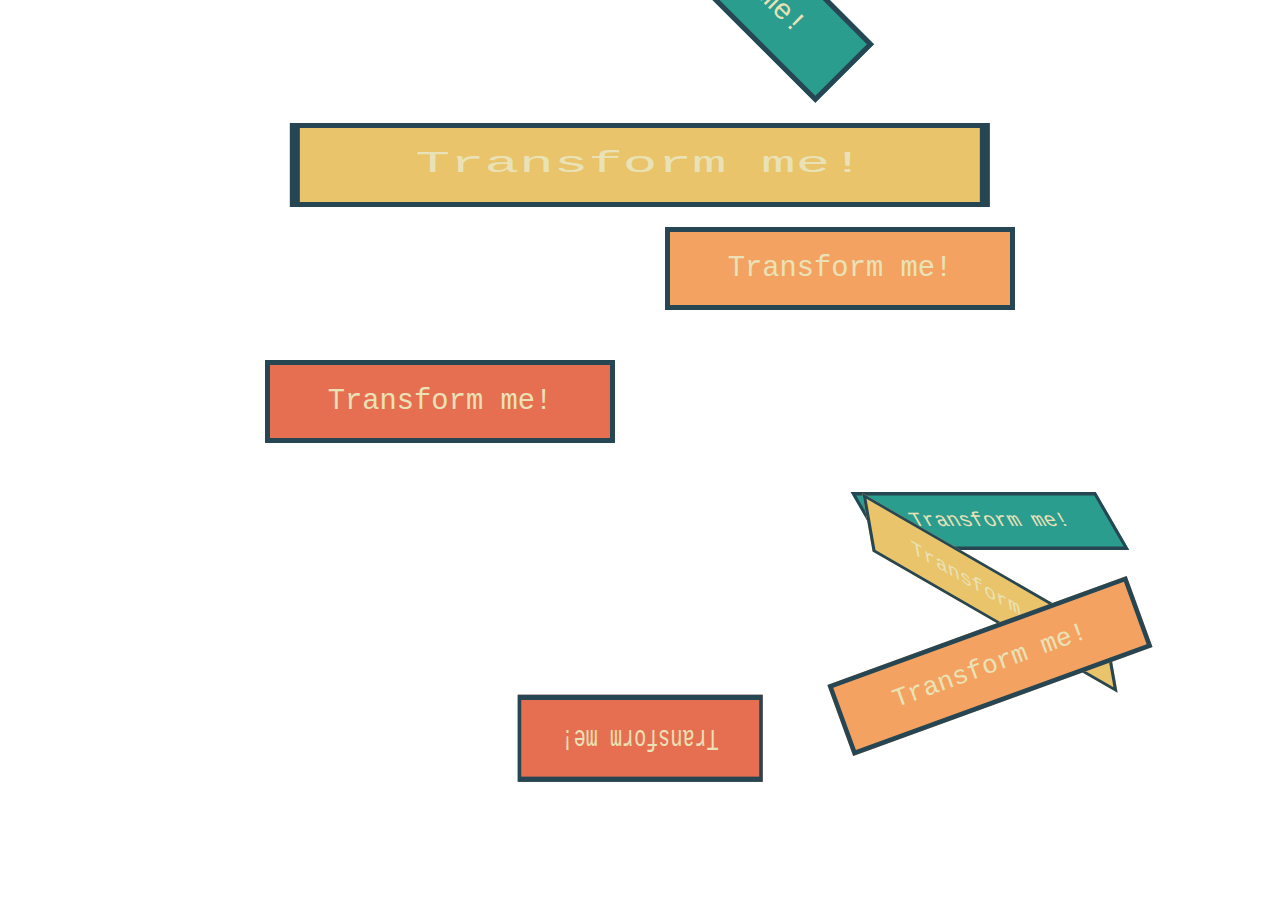
<file: section9_before/transform/index.html>
<!DOCTYPE html>
<html lang="en">
<head>
    <meta charset="UTF-8">
    <meta http-equiv="X-UA-Compatible" content="IE=edge">
    <meta name="viewport" content="width=device-width, initial-scale=1.0">
    <link rel="stylesheet" href="app.css">
    <title>Document</title>
</head>
<body>
    <section>
        <h1>Transform me!</h1>
        <h1>Transform me!</h1>
        <h1>Transform me!</h1>
        <h1>Transform me!</h1>
    </section>
    <section>
        <h1>Transform me!</h1>
        <h1>Transform me!</h1>
        <h1>Transform me!</h1>
        <h1>Transform me!</h1>
    </section>
</body>
</html>
</file>
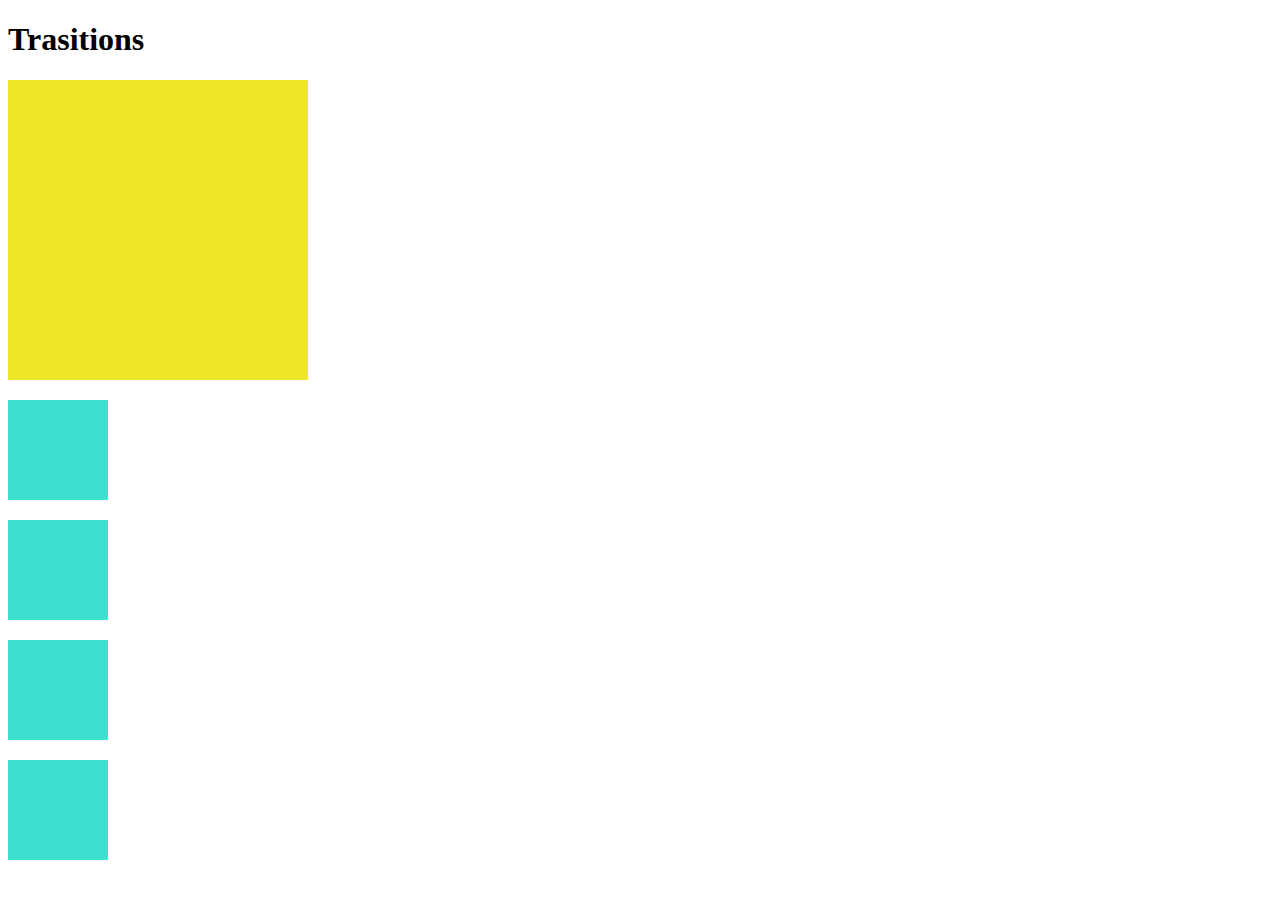
<file: section9_before/transition/index.html>
<!DOCTYPE html>
<html lang="en">
<head>
    <meta charset="UTF-8">
    <meta http-equiv="X-UA-Compatible" content="IE=edge">
    <meta name="viewport" content="width=device-width, initial-scale=1.0">
    <link rel="stylesheet" href="app.css">
    <title>Document</title>
</head>
<body>
    <h1>Trasitions</h1>
    <div class="circle"></div>
    <section>
        <div></div>
        <div></div>
        <div></div>
        <div></div>
    </section>
</body>
</html>
</file>
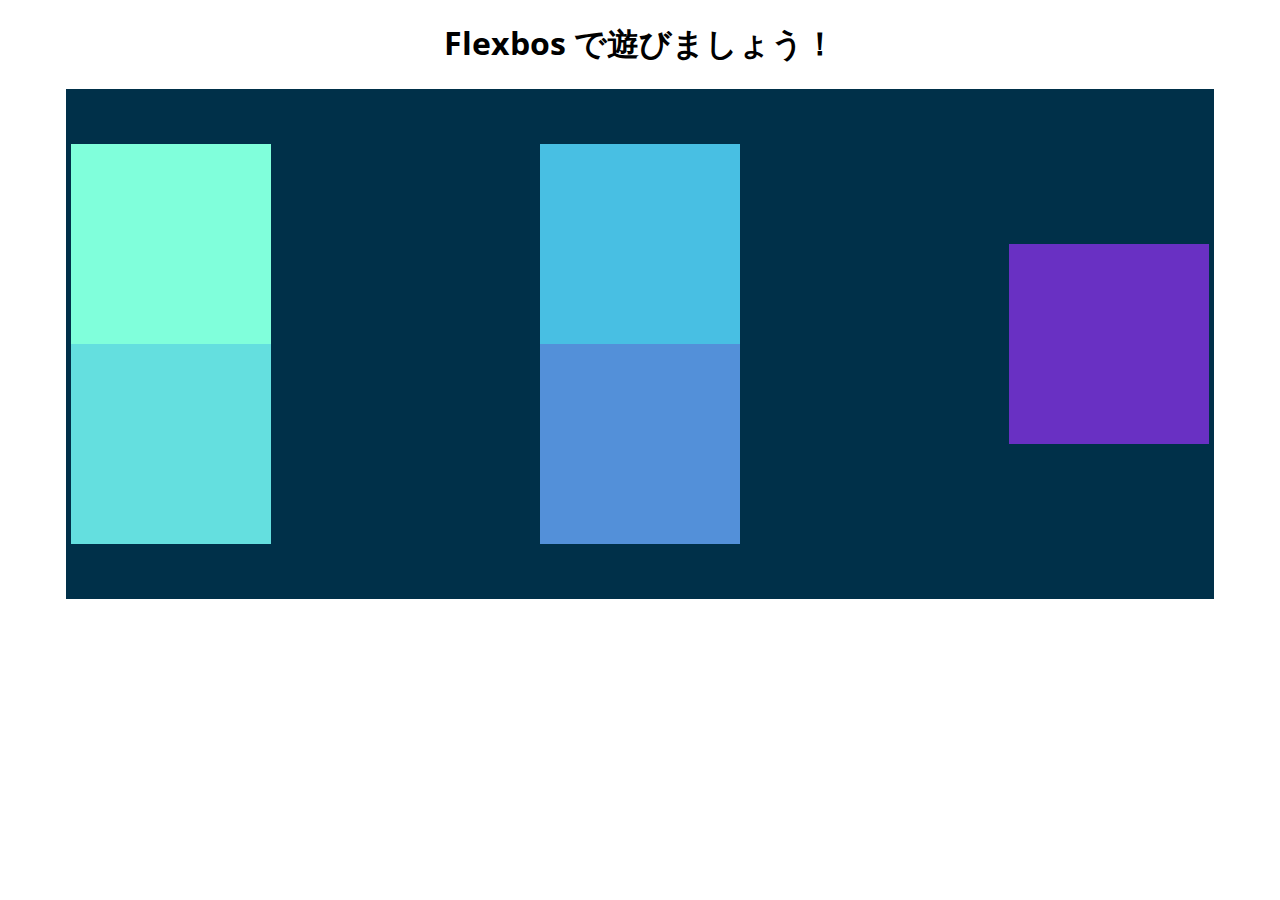
<file: section10/flexbox/Flexbox_align-content/index.html>
<!DOCTYPE html>
<html lang="en">
    <head>
        <meta charset="UTF-8" />
        <meta http-equiv="X-UA-Compatible" content="IE=edge" />
        <meta name="viewport" content="width=device-width, initial-scale=1.0" />
        <link href="https://fonts.googleapis.com/css2?family=Open+Sans:ital,wght@1,300&family=Roboto+Mono:wght@300&display=swap" rel="stylesheet">
        <link rel="stylesheet" href="app.css" />
        <title>Document</title>
    </head>
    <body>
        <h1>Flexbos で遊びましょう！</h1>
        <section id="container">
            <div style="background-color: #80ffdb"></div>
            <div style="background-color: #64dfdf"></div>
            <div style="background-color: #48bfe3"></div>
            <div style="background-color: #5390d9"></div>
            <div style="background-color: #6930c3"></div>
        </section>
    </body>
</html>
</file>
<file: section9_before/background/app.css>
section {
    width: 80%;
    height: 800px;
    /* 
    background-image: url("https://images.unsplash.com/photo-1655635949212-1d8f4f103ea1?ixlib=rb-1.2.1&ixid=MnwxMjA3fDB8MHxwaG90by1wYWdlfHx8fGVufDB8fHx8&auto=format&fit=crop&w=1528&q=80");
    background-size: cover;
    background-position: center center; 
    */
    background:url("https://images.unsplash.com/photo-1655635949212-1d8f4f103ea1?ixlib=rb-1.2.1&ixid=MnwxMjA3fDB8MHxwaG90by1wYWdlfHx8fGVufDB8fHx8&auto=format&fit=crop&w=1528&q=80") no-repeat center/cover;
    margin: 0 auto;
}

h1 {
    font-size: 100px;
    color: #ffffe1;
}
</file>
<file: section9_before/button/app.css>
body {
    font-family: 'Roboto', sans-serif;
    display: flex;
    align-items: center;
    justify-content: center;
    height:100vh;
    background-color: #151b29;
}

button {
    background: none;
    color: #ffa260;
    border:2px solid;
    padding: 1em 2em;
    font-size: 1.5em;
    transition: all 0.2s ;
}

button:hover {
    border-color: #faff5c;
    color: #ffffff;
    box-shadow: 0 0.5em 0.5em -0.4em #faff5c;
    transform: translateY(-0.25em);
    cursor: pointer;
}
</file>
<file: section9_before/display/app.css>
/* 
h1 {
    background-color: #d8e2dc;
    border: 1px solid black;
    display: inline;
}

span {
    background-color: #fcd5ce;
    border: 1px solid black;
    display: block;
} 
*/
h1 {
    background-color: #d8e2dc;
    border: 1px solid black;
    width: 300px;
    padding: 50px;
    margin: 100px;
    display: none;
}
span {
    background-color: #fec5bb;
    border: 1px solid black;
    width: 50px;
    padding: 30px;
    margin: 50px;
}

div {
    height: 200px;
    width: 200px;
    background-color: #fec89a;
    border:1px solid black;
    display: inline-block;
    margin:50px;
}
</file>
<file: section9_before/opacity/app.css>
section {
    width: 500px;
    height: 500px;
    background-color: magenta;
}

#rgba {
    width: 50%;
    height: 50%;
    background-color: hsla(133, 100%, 39%, 0.353);
}

#opacity{
    width: 50%;
    height: 50%;
    background-color: rgba(255, 255, 0, 0.675);
    opacity: 0.5;
}
</file>
<file: section9_before/position/app.css>
div {
    width: 100px;
    height: 100px;
    background-color: rgba(230, 230, 123, 1);
    border: 2px solid black;
    margin: 10px;
    display: inline-block;
}

#middle {
    background-color: rgb(123, 230, 210, 1);
}

#section #middle {
    position: static;
    top: 100px;
}

#relative #middle {
    position: relative;
    top: 50px;
    left: 50px;
}

#absolute {
    position: relative;
}

#absolute #middle {
    position: absolute;
    top: 50px;
    left: 50px;
}

#fixed #middle {
    position: fixed;
    top: 150px;
    left: 50px;
}
</file>
<file: section9_before/section8_box_model/app.css>
body {
    margin: 0;
}
div {
    width: 200px;
    height: 200px;
}

h1 {
    background-color: pink;
    width: 200px;
    padding-left: 30px;
    padding-top: 50px;
    margin: 0;
}

span {
    margin-left: 30px;
    margin-top: 30px;
}

#one {
    background-color: #e5989b;
    border-width: 5px;
    border-color: black;
    border-style: solid;
    /* box-sizing: border-box; */
    margin-left: 50px;
    margin-bottom: 100px;
}

#two {
    background-color: #b5838d;
    border-color: #ffcdb2;
    border-width: 3px;
    border-style: dashed;
    border-left-width: 8px;
    padding-right: 50px;
    margin: 200px;
}

#three {
    background-color: #6d6875;
    border: 4px solid black;
    border-left-style: dotted;
    border-radius: 10% 30%;
}

button {
    padding: 0 20px;
}
</file>
<file: section9_before/transform/app.css>
h1 {
    background-color: #2a9d8f;
    border: 5px solid #264653;
    color: #eae2b7;
    padding: 0.7em;
    width: 300px;
    font-size: 1.8em;
    text-align: center;
    margin: 20px auto;
    font-family: "Courier New";
    font-weight: lighter;
}

h1:nth-of-type(2n) {
    background-color: #e9c46a;
}

h1:nth-of-type(3n) {
    background-color: #f4a261;
}

h1:nth-of-type(4n) {
    background-color: #e76f51;
}

section:first-of-type h1:nth-of-type(1) {
    transform-origin: bottom right;
    transform: rotate(45deg);
}

section:first-of-type h1:nth-of-type(2) {
    transform: scale(2, 1);
}

section:first-of-type h1:nth-of-type(3) {
    transform: translateX(200px);
}

section:first-of-type h1:nth-of-type(4) {
    transform: translate(-200px, 30px);
}

section:nth-of-type(2) h1:nth-of-type(1) {
    transform: skew(30deg);
}

section:nth-of-type(2) h1:nth-of-type(2) {
    transform: skew(10deg, 30deg);
}

section:nth-of-type(2) h1:nth-of-type(3) {
    transform: rotate(-20deg) scale(1.3);
}

section:nth-of-type(2) h1:nth-of-type(4) {
    transform: translateX(-500px) rotate(0.5turn) scaleY(1.5);
}


section:nth-of-type(2) {
    transform: scale(0.7) translateX(500px);
}
</file>
<file: section9_before/transition/app.css>
.circle {
    width: 300px;
    height: 300px;
    background-color: #eee728;

    transition: background-color 1s, border-radius 2s;
}

.circle:hover {
    background-color: #8e2392;
    border-radius: 50%;
}

section div {
    width: 100px;
    height: 100px;
    background-color: turquoise;
    margin: 20px 0;
    transition: margin-left 3s;
}

section:hover div {
    margin-left: 500px;
}

div:nth-of-type(1){
    transition-timing-function: ease-in;
}
div:nth-of-type(2){
    transition-timing-function: ease-out;
}
div:nth-of-type(3){
    transition-timing-function: cubic-bezier(0.7,0, 0.84, 0);
}
div:nth-of-type(4){
    transition-timing-function: cubic-bezier(0.85,0, 0.15, 1);
}
</file>
<file: section10/flexbox/Flexbox_align-content/app.css>
body {
    font-family: "Open Sans", sans-serif;
}

h1 {
    text-align: center;
}

#container {
    background-color: #003049;
    width: 90%;
    height: 500px;
    margin: 0 auto;
    border: 5px solid #003049;
    display: flex;
    flex-direction: column;
    justify-content: center;
    align-items: flex-end; 
    flex-wrap: wrap;
    /* align-content:center; */
    /* align-content:flex-start; */
    /* align-content:space-around; */
    align-content:space-between;

}

#container div {
    width: 200px;
    height: 200px;
    text-align: center;
}
</file>
